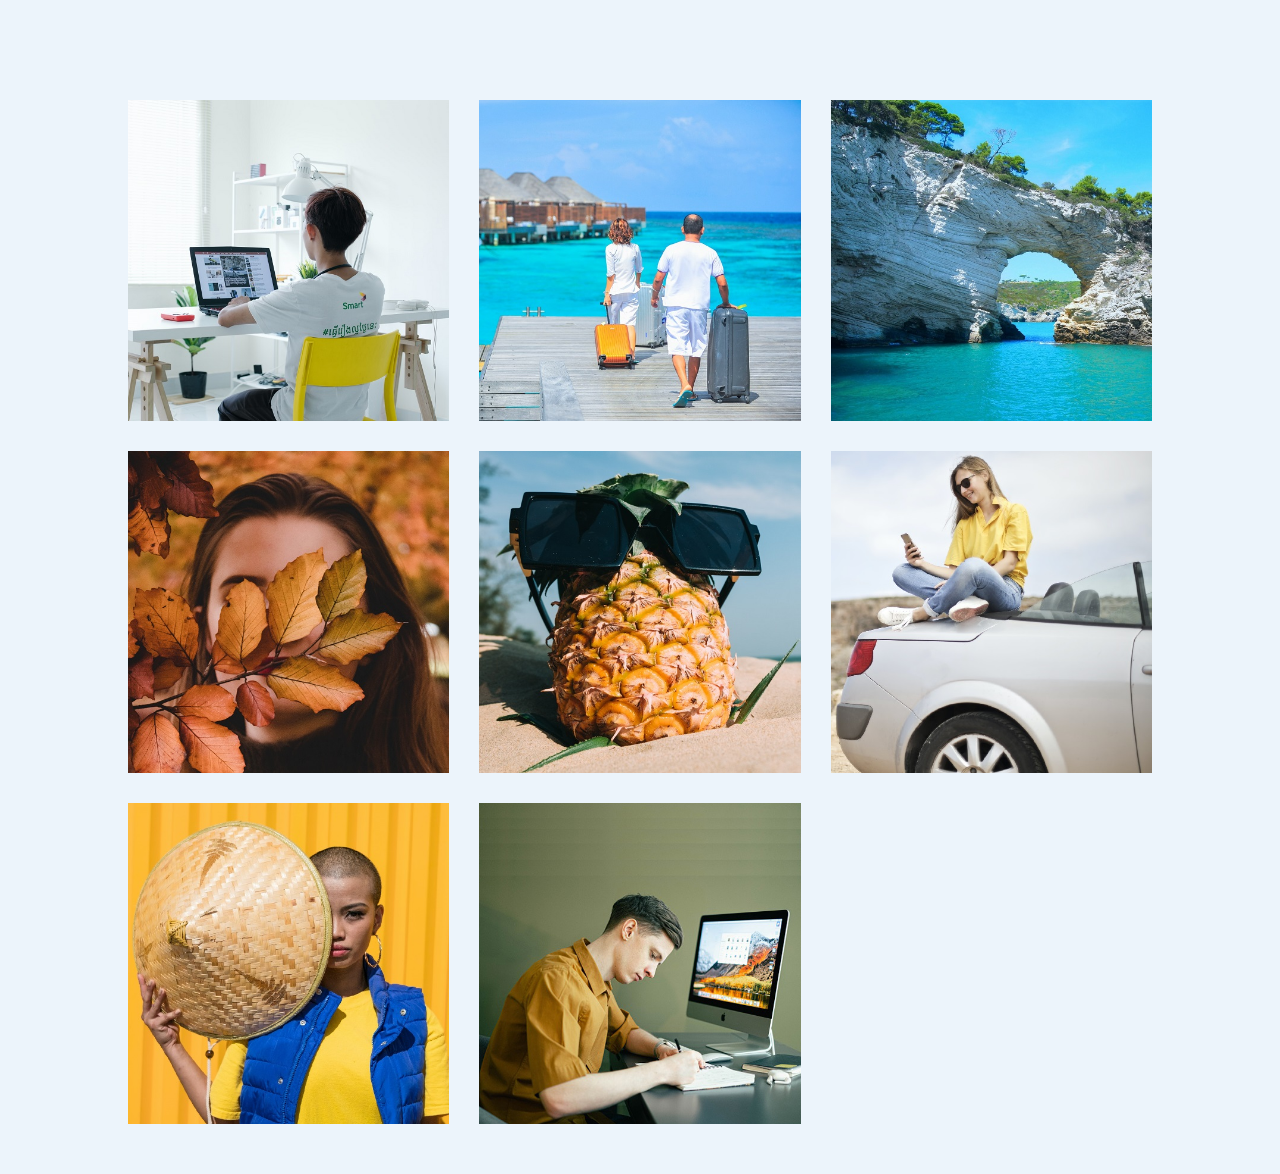
<file: task 1/index.html>
<!DOCTYPE html>
<html>
    <head>
        <meta name="viewport" content="width=device-width, initial-scale=1.0">
        <title>Image Gallery</title>
        <link rel="stylesheet" href="style.css">
    </head>
    <body>
        <div class="full-img" id="fullImgBox">
            <img src="images/img1.jpg" id="fullImg">
            <span onclick="closeFullImg()">X</span>
        </div>
            <div class="img-gallery">
                <img src="images/img1.jpg" onclick="openFullImg(this.src)">
                <img src="images/img2.jpg" onclick="openFullImg(this.src)">
                <img src="images/img3.jpg" onclick="openFullImg(this.src)">
                <img src="images/img4.jpg" onclick="openFullImg(this.src)">
                <img src="images/img5.jpg" onclick="openFullImg(this.src)">
                <img src="images/img6.jpg" onclick="openFullImg(this.src)">
                <img src="images/img7.jpg" onclick="openFullImg(this.src)">
                <img src="images/img8.jpg" onclick="openFullImg(this.src)">
            </div>

<script>

    var fullImgBox = document.getElementById("fullImgBox"); 
    var fullImg = document.getElementById("fullImg");
     
    function openFullImg(pic){
        fullImgBox.style.display = "flex";
        fullImg.src = pic;
    }
    function closeFullImg(){
        fullImgBox.style.display = "none";
    }

</script>
</body>
</html>
</file>
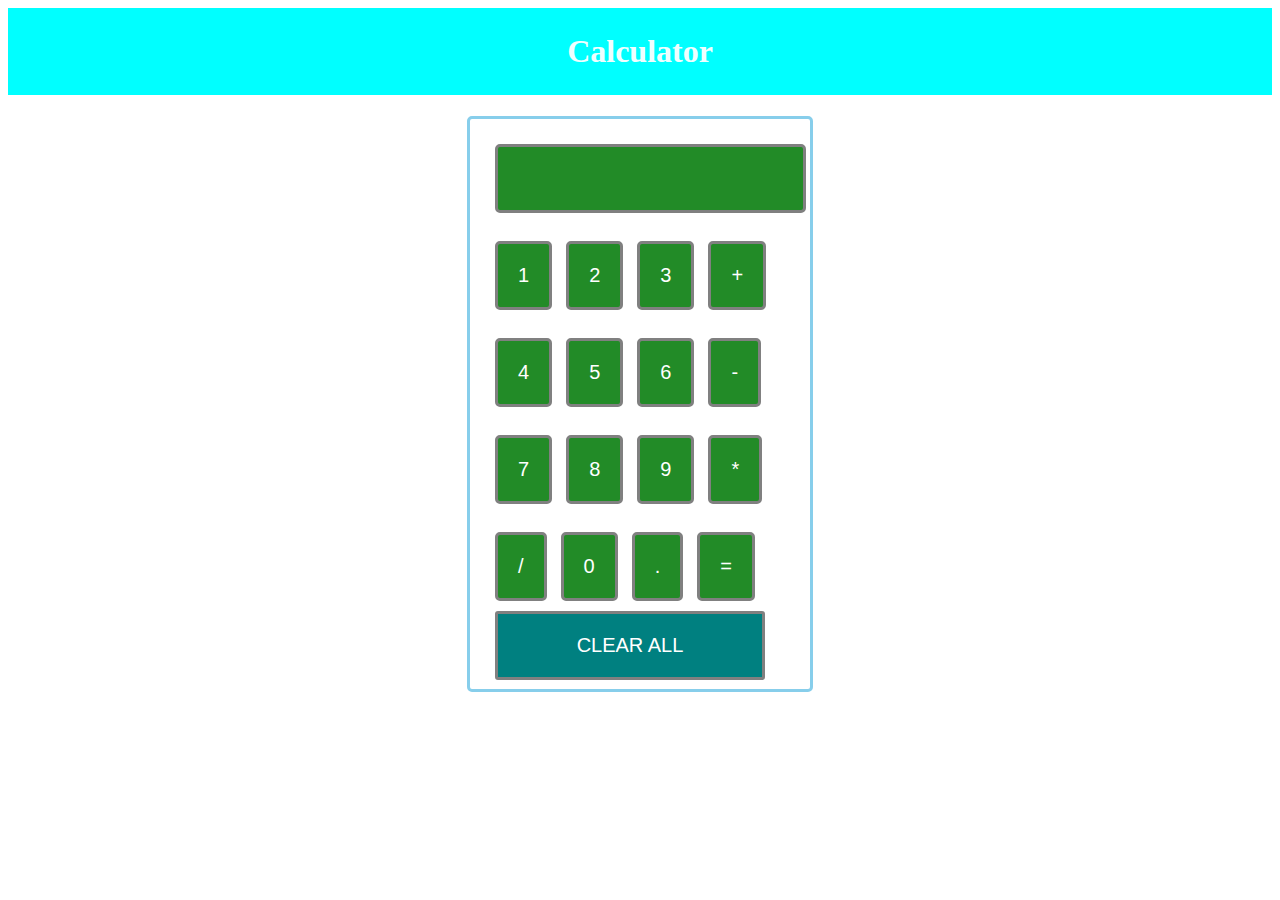
<file: task 3/cal.html>
<html>
<title> Calculator</title>
<style>
h1 {
    text-align: center;
    padding: 25px;
    background-color: aqua;
    color: azure;
    }
#clear{
    width: 270px;
    border: 3px solid gray;
    border-radius: 3px;
    padding: 20px;
    background-color: teal;
}
.formstyle
{
    width: 300px;
    height: 530px;
    margin: auto;
    border: 3px solid skyblue;
    border-radius: 5px;
    padding: 20px;
}
input
{
background-color: rgb(34, 139, 39);
color: white;
border: 3px solid gray;
border-radius: 5px;
padding: 20px;
margin: 5px;
font-size: 20px;
}
#calc{
    width: 500px;
    border: 5px solid black;
    border-radius: 3px;
    padding: 20px;
    margin: auto;
}
</style>
</head>
<body>
    <h1> Calculator</h1>
    <div class="formstyle">
        <form name="form1">
            <input id="cal" type="text" name="ans"> <br> <br>

            <input type="button" value="1" onclick="form1.ans.value += '1' ">
            <input type="button" value="2" onclick="form1.ans.value += '2' ">
            <input type="button" value="3" onclick="form1.ans.value += '3' ">
            <input type="button" value="+" onclick="form1.ans.value += '+' ">
            <br> <br>
            <input type="button" value="4" onclick="form1.ans.value += '4' ">
            <input type="button" value="5" onclick="form1.ans.value += '5' ">
            <input type="button" value="6" onclick="form1.ans.value += '6' ">
            <input type="button" value="-" onclick="form1.ans.value += '-' ">
            <br> <br>
            <input type="button" value="7" onclick="form1.ans.value += '7' ">
            <input type="button" value="8" onclick="form1.ans.value += '8' ">
            <input type="button" value="9" onclick="form1.ans.value += '9' ">
            <input type="button" value="*" onclick="form1.ans.value += '*' ">
            <br> <br>
            <input type="button" value="/" onclick="form1.ans.value += '/' ">
            <input type="button" value="0" onclick="form1.ans.value += '0' ">
            <input type="button" value="." onclick="form1.ans.value += '.' ">
            <input type="button" value="=" onclick="form1.ans.value = eval(form1.ans.value)">
            <br>
            <input type="button" value="CLEAR ALL" onclick="form1.ans.value = ' ' " id="clear">
            <br>
        </form>
    </div>
</body>
</html>
</file>
<file: task 1/style.css>
*{
    margin: 0;
    padding: 0;
    font-family: sans-serif;
}
body{
   background: #ecf4fb;

}
.img-gallery{
    width: 80%;
    margin: 100px auto 50px;
    display: grid;
    grid-template-columns: repeat(auto-fit, minmax(250px, 1fr));
    grid-gap: 30px;
}
.img-gallery img{
    width: 100%;
    cursor: pointer;
}
.img-gallery img:hover{
    transform: scale(0.8) rotate(-15deg);
    border-radius: 20px;
    box-shadow: 0 32px 75px rgba(68,77,136, 0.2);

}
.full-img{
    width: 100%;
    height: 100vh;
    background: rgba(0,0,0,0.9);
    position: fixed;
    top: 0;
    left: 0;
    display: none;
    align-items: center;
    justify-content: center;
    z-index: 100;
}
.full-img img{
    width: 90%;
    max-width: 500px;
}
.full-img span{
    position: absolute;
    top: 5%;
    right: 5%;
    font-size: 30px;
    color: #ecf4fb;
    cursor: pointer;
}
</file>
